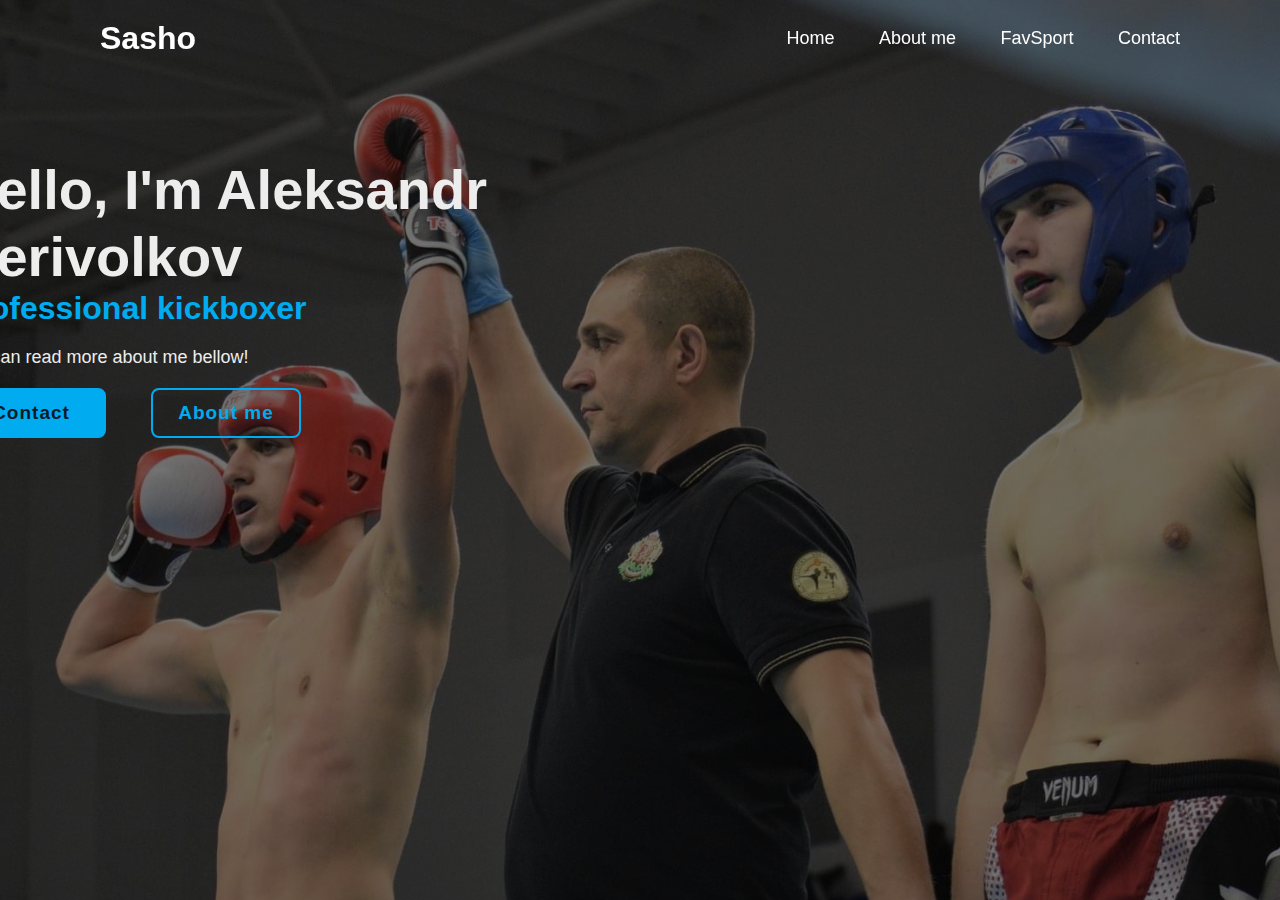
<file: docs/index.html>
<html lang="en">
<head>
<link rel="icon" href=
"https://cdn-icons-png.flaticon.com/512/7438/7438654.png">
    <meta charset="UTF-8">
    <meta name="viewport" content="width=device-width,   initial-scale=1.0">
    <title>Sports Site</title>
	<link rel="stylesheet" href="style.css">
    <link rel="stylesheet" href="index_style.css">
</head>
<body>

<header class="header">
    <a href="#" class="logo">Sasho</a>

    <nav class="navbar">
        <a href="index.html">Home</a>
        <a href="aboutme.html">About me</a>
        <a href="favsport.html">FavSport</a>
        <a href="contact.html">Contact</a>
    </nav>
</header>

<div class="img"></div>

<section class="home">
    <div class="home-content">
        <h1>Hello, I'm Aleksandr Derivolkov</h1>
        <h3>Professional kickboxer</h3>
        <p>You can read more about me bellow!</p>
        <div class="btn-box">
            <a href="contact.html">Contact</a>
            <a href="aboutme.html">About me</a>
        </div>
    </div>
    
</section>
</body>
</html>
</file>
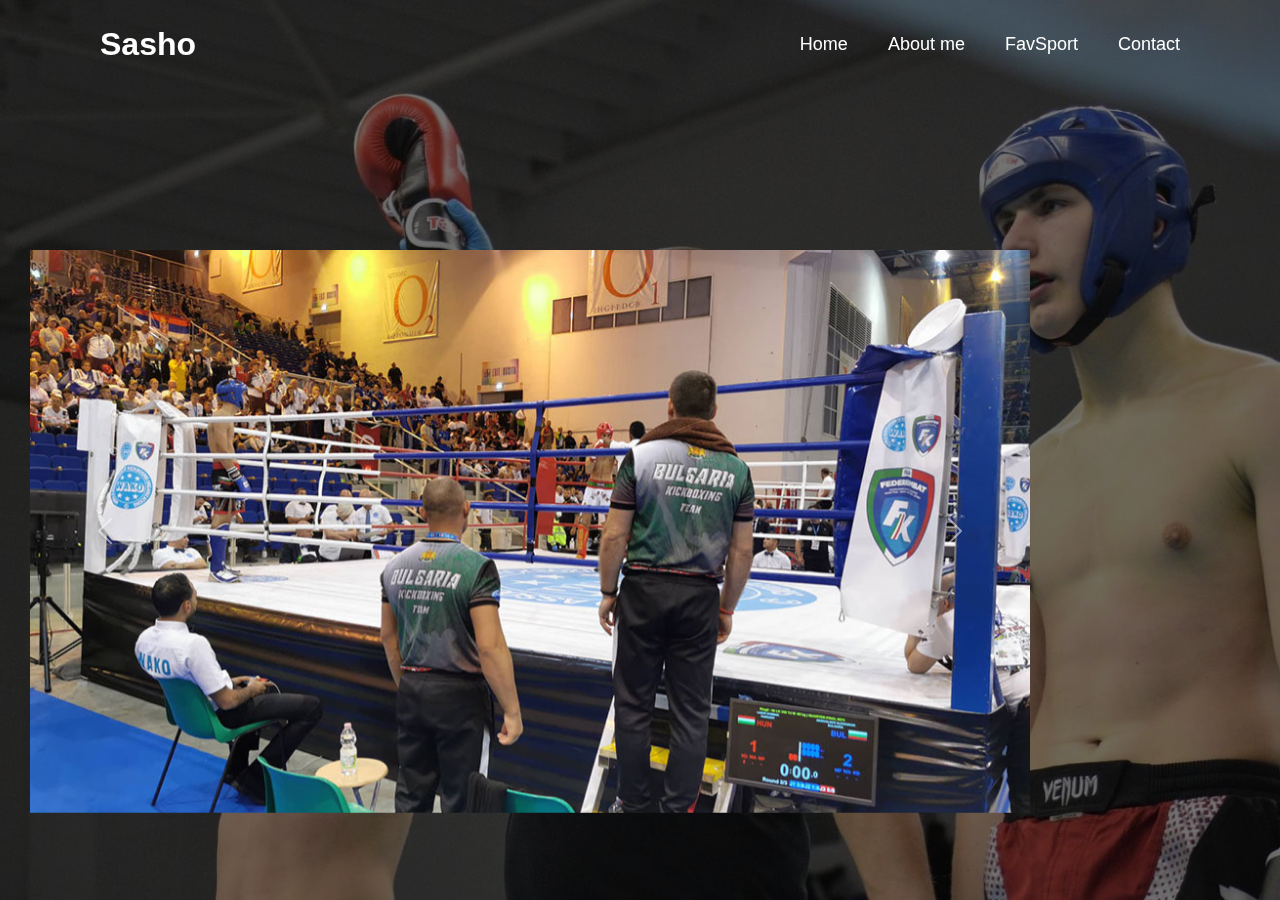
<file: docs/aboutme.html>
<html lang="en">

<head>
    <link rel="icon" href="https://cdn-icons-png.flaticon.com/512/7438/7438654.png">
    <meta charset="UTF-8">
    <meta name="viewport" content="width=device-width, initial-scale=1">
    <link rel="stylesheet" href="https://cdn.jsdelivr.net/npm/bootstrap@5.3.3/dist/css/bootstrap.min.css">
    <title>Sports Site</title>
    <link rel="stylesheet" href="style.css">
    <link rel="stylesheet" href="aboutme_style.css">
</head>

<body>

    <header class="header">
        <a href="#" class="logo">Sasho</a>

        <nav class="navbar">
            <a href="index.html">Home</a>
            <a href="aboutme.html">About me</a>
            <a href="favsport.html">FavSport</a>
            <a href="contact.html">Contact</a>
        </nav>
    </header>

    <div class="img"></div>

    <div class="ytvideo1">
        <iframe width="560" height="315"
            src="https://www.youtube.com/embed/B-MRD5dxJzs?si=hHkvsOMzVduZsdI_&amp;start=12583"
            title="YouTube video player" frameborder="0"
            allow="accelerometer; autoplay; clipboard-write; encrypted-media; gyroscope; picture-in-picture; web-share"
            referrerpolicy="strict-origin-when-cross-origin" allowfullscreen></iframe>
    </div>

    <div class="ytvideo2">
        <iframe width="560" height="315"
            src="https://www.youtube.com/embed/FAV6jMb2oR0?si=4Jtl48BvszMmSotn&amp;start=15425"
            title="YouTube video player" frameborder="0"
            allow="accelerometer; autoplay; clipboard-write; encrypted-media; gyroscope; picture-in-picture; web-share"
            referrerpolicy="strict-origin-when-cross-origin" allowfullscreen></iframe>
    </div>

    <div id="carouselExampleAutoplaying" class="carousel slide" data-bs-ride="carousel">
        <div class="carousel-inner">
            <div class="carousel-item active">
                <img src="image (3).jpg" class="d-block w-100" alt="...">
            </div>
            <div class="carousel-item">
                <img src="image (2).jpg" class="d-block w-100" alt="...">
            </div>
            <div class="carousel-item">
                <img src="image (5).jpg" class="d-block w-100" alt="...">
            </div>
        </div>
        <button class="carousel-control-prev" type="button" data-bs-target="#carouselExampleAutoplaying"
            data-bs-slide="prev">
            <span class="carousel-control-prev-icon" aria-hidden="true"></span>
            <span class="visually-hidden">Previous</span>
        </button>
        <button class="carousel-control-next" type="button" data-bs-target="#carouselExampleAutoplaying"
            data-bs-slide="next">
            <span class="carousel-control-next-icon" aria-hidden="true"></span>
            <span class="visually-hidden">Next</span>
        </button>
    </div>

    <script src="https://cdn.jsdelivr.net/npm/bootstrap@5.3.3/dist/js/bootstrap.bundle.min.js"
        integrity="sha384-YvpcrYf0tY3lHB60NNkmXc5s9fDVZLESaAA55NDzOxhy9GkcIdslK1eN7N6jIeHz"
        crossorigin="anonymous"></script>
</body>

</html>
</file>
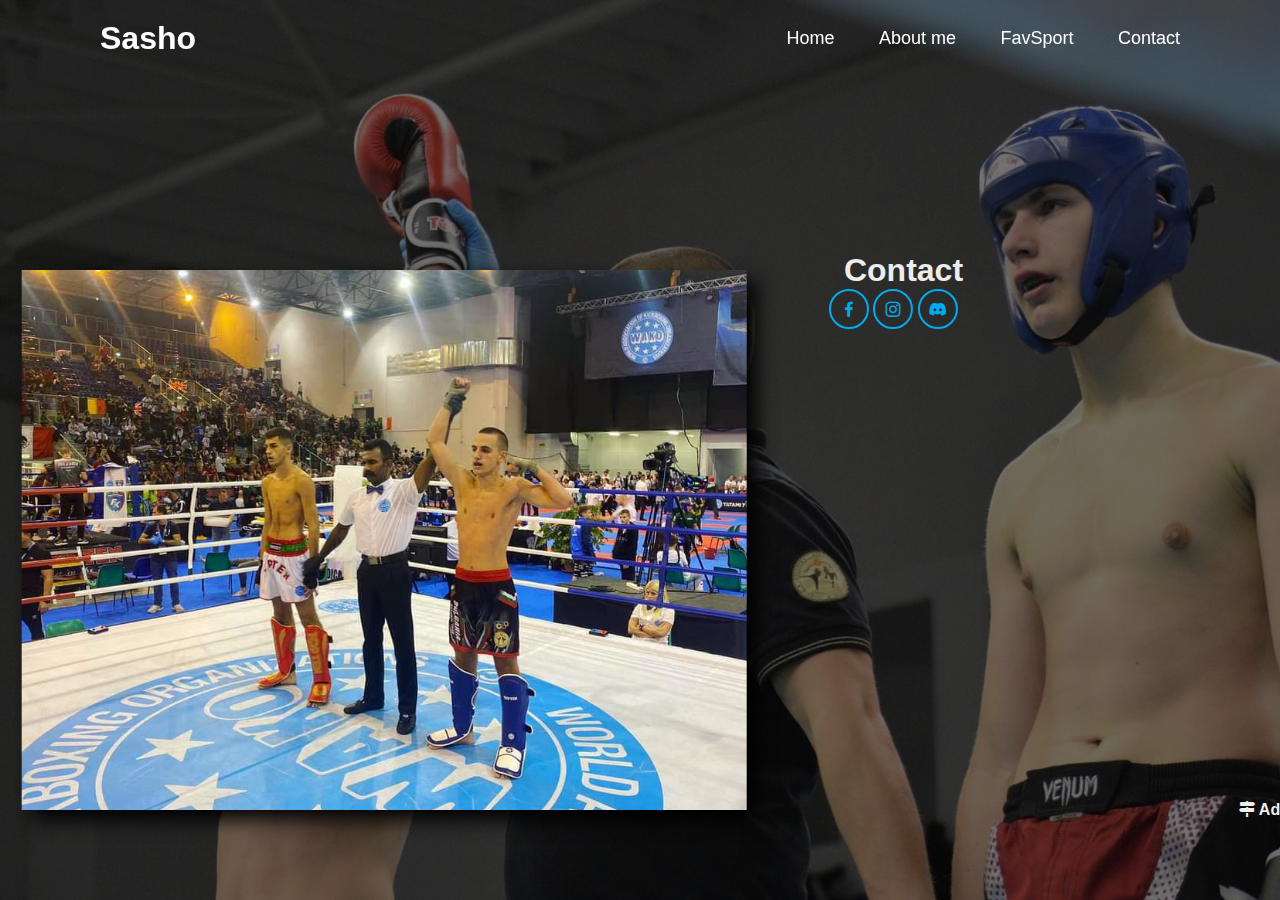
<file: docs/contact.html>
<html lang="en">

<head>
    <link rel="icon" href="https://cdn-icons-png.flaticon.com/512/7438/7438654.png">
    <meta charset="UTF-8">
    <meta name="viewport" content="width=device-width,   initial-scale=1.0">
    <link rel="stylesheet" href="https://cdnjs.cloudflare.com/ajax/libs/font-awesome/5.15.4/css/all.min.css"
        integrity="sha512-1ycn6IcaQQ40/MKBW2W4Rhis/DbILU74C1vSrLJxCq57o941Ym01SwNsOMqvEBFlcgUa6xLiPY/NS5R+E6ztJQ=="
        crossorigin="anonymous" referrerpolicy="no-referrer" />
    <title>Sports Site</title>
    <link rel="stylesheet" href="style.css">
    <link rel="stylesheet" href="contact_style.css">
    <link href='https://unpkg.com/boxicons@2.1.4/css/boxicons.min.css' rel='stylesheet'>
</head>

<body>

    <header class="header">
        <a href="#" class="logo">Sasho</a>

        <nav class="navbar">
            <a href="index.html">Home</a>
            <a href="aboutme.html">About me</a>
            <a href="favsport.html">FavSport</a>
            <a href="contact.html">Contact</a>
        </nav>
    </header>

    <div class="img"></div>
    <div class="map">
        <p><iframe
                src="https://www.google.com/maps/embed?pb=!1m14!1m12!1m3!1d592.6031443348279!2d27.19270706875302!3d43.34540199300373!2m3!1f0!2f0!3f0!3m2!1i1024!2i768!4f13.1!5e0!3m2!1sbg!2sbg!4v1720599478670!5m2!1sbg!2sbg"
                width="600" height="450" style="border:0;" allowfullscreen="" loading="lazy"
                referrerpolicy="no-referrer-when-downgrade"></iframe></p>
    </div>
    <ul>
        <li>
            <p><span class="important"><i class="fas fa-map-signs"></i> Address:</span> пл.Раковски номер 4</p>
        </li>
    </ul>
    <img class="img-sport" src="image (1).jpg">
    <section class="favsp">
        <div class="favsp-content">
            <h1>Contact</h1>
            <div class="home-sci">
                <a href="https://www.facebook.com/profile.php?id=61552734464366"><i class='bx bxl-facebook'></i></a>
                <a href="https://www.instagram.com/_sashko.d/"><i class='bx bxl-instagram'></i></i></a>
                <a href="https://discord.com/users/683696583698939916"><i class='bx bxl-discord-alt'></i></i></a>
            </div>
    </section>
</body>


</html>
</file>
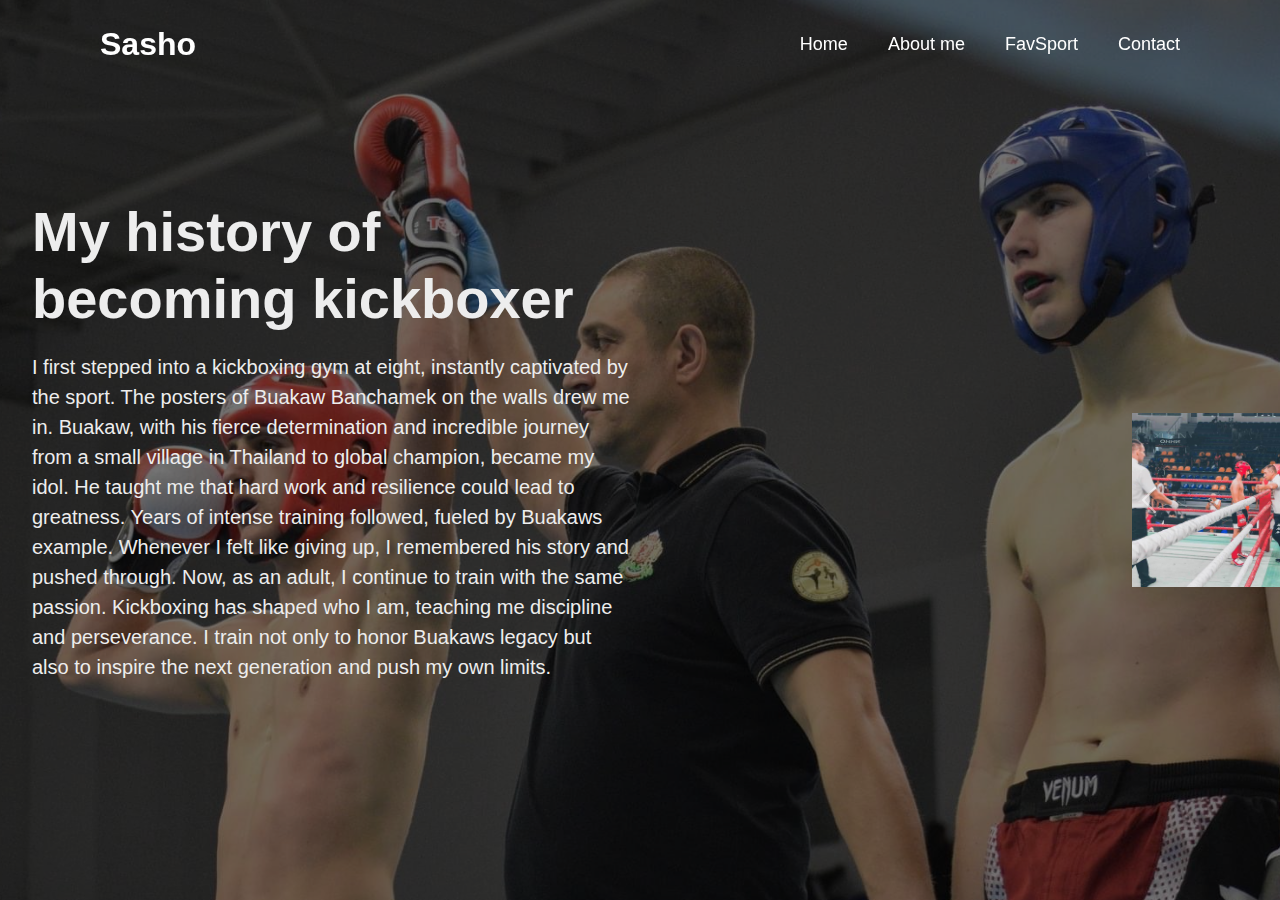
<file: docs/favsport.html>
<html lang="en">

<head>
  <link rel="icon" href="https://cdn-icons-png.flaticon.com/512/7438/7438654.png">
  <meta charset="UTF-8">
  <meta name="viewport" content="width=device-width, initial-scale=1">
  <link rel="stylesheet" href="https://cdn.jsdelivr.net/npm/bootstrap@5.3.3/dist/css/bootstrap.min.css">
  <title>Sports Site</title>
  <link rel="stylesheet" href="style.css">
  <link rel="stylesheet" href="favsport_style.css">
</head>

<body>

  <header class="header">
    <a href="#" class="logo">Sasho</a>

    <nav class="navbar">
      <a href="index.html">Home</a>
      <a href="aboutme.html">About me</a>
      <a href="favsport.html">FavSport</a>
      <a href="contact.html">Contact</a>
    </nav>
  </header>

  <div class="img"></div>

  <section class="home">  
    <div class="home-content">
      <h1>My history of becoming kickboxer</h1>
      <p>I first stepped into a kickboxing gym at eight, instantly captivated by the sport. The posters of Buakaw
        Banchamek on the walls drew me in. Buakaw, with his fierce determination and incredible journey from a small
        village in Thailand to global champion, became my idol. He taught me that hard work and resilience could lead to
        greatness.

        Years of intense training followed, fueled by Buakaws example. Whenever I felt like giving up, I remembered his
        story and pushed through. Now, as an adult, I continue to train with the same passion. Kickboxing has shaped who
        I am, teaching me discipline and perseverance. I train not only to honor Buakaws legacy but also to inspire the
        next generation and push my own limits.</p>

    </div>

    <div id="carouselExampleAutoplaying" class="carousel slide" data-bs-ride="carousel">
      <div class="carousel-inner">
          <div class="carousel-item active">
              <img src="IMG_5891.jpg" class="d-block w-100" alt="...">
          </div>
          <div class="carousel-item">
              <img src="IMG_5892.jpg" class="d-block w-100" alt="...">
          </div>
          <div class="carousel-item">
              <img src="image (7).jpg" class="d-block w-100" alt="...">
          </div>
      </div>
      <button class="carousel-control-prev" type="button" data-bs-target="#carouselExampleAutoplaying"
          data-bs-slide="prev">
          <span class="carousel-control-prev-icon" aria-hidden="true"></span>
          <span class="visually-hidden">Previous</span>
      </button>
      <button class="carousel-control-next" type="button" data-bs-target="#carouselExampleAutoplaying"
          data-bs-slide="next">
          <span class="carousel-control-next-icon" aria-hidden="true"></span>
          <span class="visually-hidden">Next</span>
      </button>
  </div>

   
    <script src="https://cdn.jsdelivr.net/npm/bootstrap@5.3.3/dist/js/bootstrap.bundle.min.js"
      integrity="sha384-YvpcrYf0tY3lHB60NNkmXc5s9fDVZLESaAA55NDzOxhy9GkcIdslK1eN7N6jIeHz"
      crossorigin="anonymous"></script>
</body>

</html>
</file>
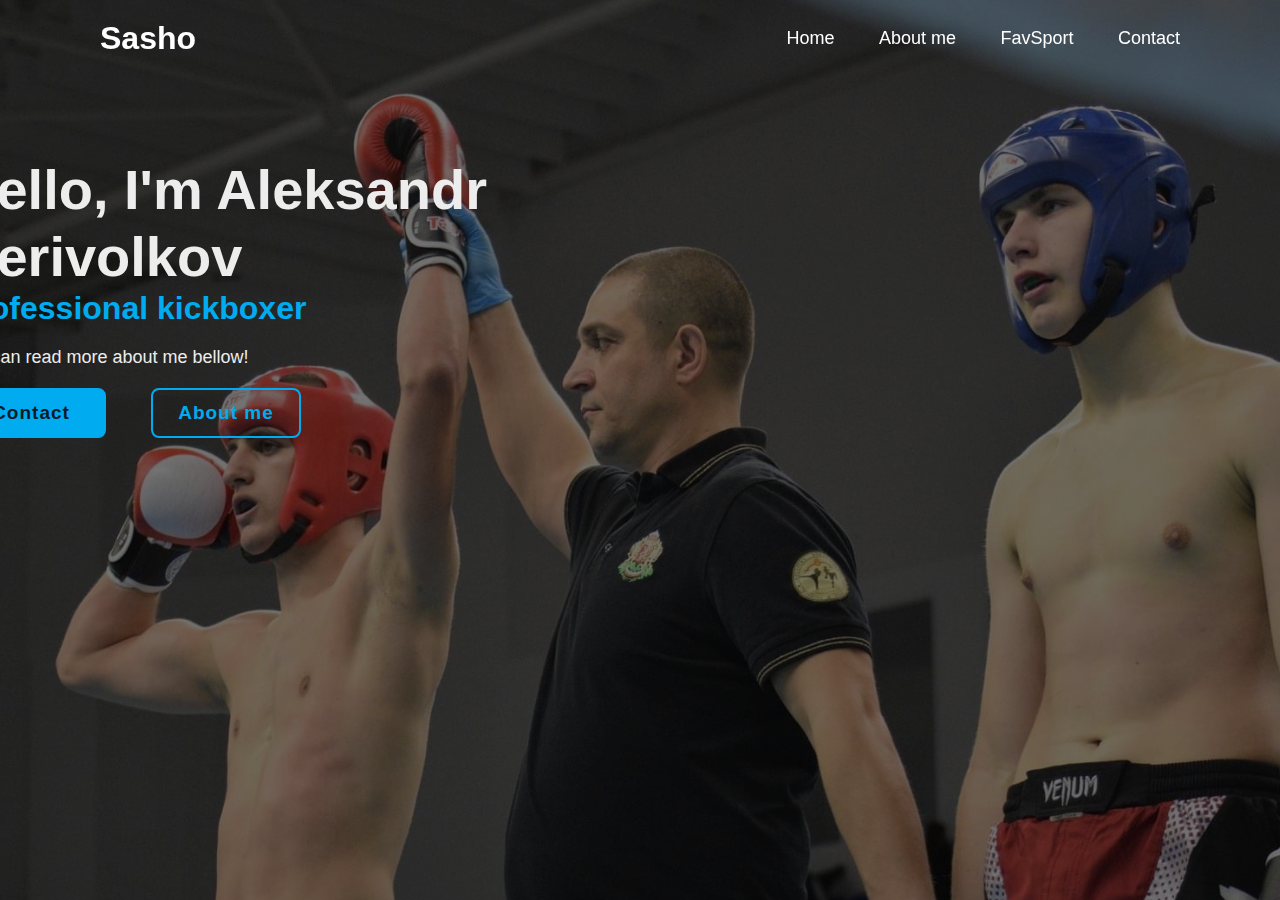
<file: docs/main.html>
<html lang="en">
<head>
<link rel="icon" href=
"https://cdn-icons-png.flaticon.com/512/7438/7438654.png">
    <meta charset="UTF-8">
    <meta name="viewport" content="width=device-width,   initial-scale=1.0">
    <title>Sports Site</title>
	<link rel="stylesheet" href="style.css">
    <link rel="stylesheet" href="main_style.css">
</head>
<body>

<header class="header">
    <a href="#" class="logo">Sasho</a>

    <nav class="navbar">
        <a href="main.html">Home</a>
        <a href="aboutme.html">About me</a>
        <a href="favsport.html">FavSport</a>
        <a href="contact.html">Contact</a>
    </nav>
</header>

<div class="img"></div>

<section class="home">
    <div class="home-content">
        <h1>Hello, I'm Aleksandr Derivolkov</h1>
        <h3>Professional kickboxer</h3>
        <p>You can read more about me bellow!</p>
        <div class="btn-box">
            <a href="contact.html">Contact</a>
            <a href="aboutme.html">About me</a>
        </div>
    </div>
    
</section>
</body>
</html>
</file>
<file: docs/style.css>
*{
    margin: 0;
    padding: 0;
    box-sizing: border-box;
    font-family: "Poppins", sans-serif;
}
body {
    background: #081b29;
    color: #ededed;
    min-height: 100vh;
    background-size: cover;
    background-position: center;
    
}
.header {
    position: fixed;
    top: 0;
    left: 0;
    width: 100%;
    padding: 20px 100px;
    background: transparent;
    display: flex;
    justify-content: space-between;
    align-items: center;
    z-index: 100;
}

.logo{
    font-size: 32px;
    color: #fff;
    text-decoration: none;
    font-weight: 700;
}

.navbar a {
    position: relative;
    font-size: 18px;
    color: #fff;
    font-weight: 500;
    text-decoration: none;
    margin-left: 40px;

}

.navbar a::before {
    content: '';
    position: absolute;
    top: 100%;
    left: 0;
    width: 0;
    height: 2px;
    background: #fff;
    transition: .3s;
}

.navbar a:hover::before{
    width: 100%;
}

.img{
    min-height: 100vh;
    display: flex;
    justify-content: center;
    align-items: center;
    position: relative;
}
.img::before{
    content:'';
    background-image: url('img.png');
    background-repeat: no-repeat;
    background-size: cover;
    background-position: center;
    position: absolute;
    top:0;
    left:0;
    bottom:0;
    right:0;
}
.img::after{
    content: '';
    position: absolute;
    width: 100%;
    height: 100%;
    background-color: rgba(0,0,0,0.55);
}

.content {
    display: flex;
    align-items: center;
    margin-bottom: 60px;
    justify-content: space-between;
}

.text {
    height: 100vh;
    display: flex;
    align-items: center;
    position: absolute;
    top: 50%;
    left: 70%;
    transform: translate(-50%, -50%);
}

.img1 {
    z-index: 1;
}

.img2 {
    position: absolute; 
    z-index: 2;
    top: 52.5%;
}
</file>
<file: docs/index_style.css>
.home{
    height: 100vh;
    display: flex;
    align-items: center;
    position: absolute;
    top: 33%;
    left: 20%;
    transform: translate(-50%, -50%);
}

.home-content{
    max-width: 600px;
}

.home-content h1{
    font-size: 56px;
    font-weight: 700;
    line-height: 1.2;
}

.home-content h3{
    font-size: 32px;
    font-weight: 700;
    color: #00abf0;
}

.home-content p{
    font-size: 18px;
    margin: 20px 0 20px;
}

.home-content .btn-box{
    display: flex;
    justify-content: space-between;
    width: 345px;
    height: 50px;
}
.btn-box a{
    position: relative;
    display: inline-flex;
    justify-content: center;
    align-items: center;
    width: 150px;
    height: 100%;
    background: #00abf0;
    border: 2px solid #00abf0;
    border-radius: 8px;
    font-size: 19px;
    color: #081b29;
    text-decoration: none;
    font-weight: 600;
    letter-spacing: 1px;
    z-index: 1;
    overflow: hidden;
    transition: .5s;
}
.btn-box a:hover{
    color: #00abf0;
}
.btn-box a:nth-child(2){
    background: transparent;
    color: #00abf0;
}
.btn-box a:nth-child(2):hover{
    color: #081b29;
}
.btn-box a:nth-child(2)::before{
    background: #00abf0;
}
.btn-box a::before{
    content: '';
    position: absolute;
    top: 0;
    left: 0;
    width: 0;
    height: 100%;
    background: #081b29;
    z-index: -1;
    transition: .5s;
}
.btn-box a:hover::before{
    width: 100%;
}
</file>
<file: docs/aboutme_style.css>
.about-me{
    height: 100vh;
    display: flex;
    align-items: center;
    position: absolute;
    top: 50%;
    left: 70%;
    transform: translate(-50%, -50%);
}

.about-me-content{
    max-width: 600px;
    justify-content: space-between;
}

.about-me-content h1{
    font-size: 56px;
    font-weight: 700;
    line-height: 1.2;
}

.about-me-content p{
    font-size: 20px;
    margin: 20px 0 20px;
}

.about-me-content h3{
    font-size: 32px;
    font-weight: 700;
    color: #00abf0;
}

.img-abme {
    max-width: 80%;
    max-height: 60%;
    position: absolute;
    text-align: center;
    top: 45%;
    left: 50%;
    transform: translate(-110%, -40%);
}
#carouselExampleAutoplaying{
    max-width: 1000px;
    max-height: auto;
    top: 250;
    left: 30;
    position: absolute;
}
.ytvideo1{
    max-width: 1000px;
    max-height: auto;
    top: 250;
    left: 1150;
    position: absolute;
}
.ytvideo2{
    max-width: 1000px;
    max-height: auto;
    top: 570;
    left: 1150;
    position: absolute;
}
</file>
<file: docs/contact_style.css>
.img-sport {
    filter: drop-shadow(10px 10px 10px black);
    max-width: 80%;
    max-height: 60%;
    position: absolute;
    text-align: center;
    top: 60%;
    left: 30%;
    transform: translate(-50%, -50%);
}
.favsport {
    display: flex;
}
.favsp {
    height: 100vh;
    display: flex;
    align-items: center;
    position: absolute;
    top: 30%;
    left: 70%;
    transform: translate(-50%, -50%);
}
.home-sci{
    position: absolute;
    width: 170px;
}
.home-sci a{
    position: relative;
    display: inline-flex;
    justify-content: center;
    align-items: center;
    width: 40px;
    height: 40px;
    background: transparent;
    border: 2px solid #00abf0;
    border-radius: 50%;
    font-size: 20px;
    color: #00abf0;
    text-decoration: none;
    z-index: 1;
    overflow: hidden;
    transition: .5s;
}
.home-sci a:hover{
    color: #081b29;
}
.home-sci a::before{
    content: '';
    position: absolute;
    top: 0;
    left: 0;
    width: 0;
    height: 100%;
    background: #00abf0;
    z-index: -1;
    transition: .5s;
}

.home-sci a:hover::before{
    width: 100%;
}
h1{
    padding-left: 15px;
}
.map{
    transform: translate(180%, -130%);
    position: absolute;
}
ul{
    list-style: none;
    transform: translate(500%, -550%);
    position: absolute;
}
span.important{
    font-weight: 600;
}
</file>
<file: docs/favsport_style.css>
.home{
    height: 100vh;
    display: flex;
    align-items: center;
    position: absolute;
    top: 50%;
    left: 35%;
    transform: translate(-50%, -50%);
}

.home-content{
    max-width: 600px;
}

.home-content h1{
    font-size: 56px;
    font-weight: 700;
    line-height: 1.2;
}

.home-content h3{
    font-size: 32px;
    font-weight: 700;
    color: #00abf0;
}

.home-content p{
    font-size: 20px;
    margin: 20px 0 20px;
}

.img-abme {
    max-width: 80%;
    max-height: 60%;
    position: absolute;
    text-align: center;
    top: 45%;
    left: 50%;
    transform: translate(-110%, -40%);
}
#carouselExampleAutoplaying{
    max-width: 1000px;
    max-height: auto;
    top: 50;
    left: 500;
    position: relative;
}
</file>
<file: docs/main_style.css>
.home{
    height: 100vh;
    display: flex;
    align-items: center;
    position: absolute;
    top: 33%;
    left: 20%;
    transform: translate(-50%, -50%);
}

.home-content{
    max-width: 600px;
}

.home-content h1{
    font-size: 56px;
    font-weight: 700;
    line-height: 1.2;
}

.home-content h3{
    font-size: 32px;
    font-weight: 700;
    color: #00abf0;
}

.home-content p{
    font-size: 18px;
    margin: 20px 0 20px;
}

.home-content .btn-box{
    display: flex;
    justify-content: space-between;
    width: 345px;
    height: 50px;
}
.btn-box a{
    position: relative;
    display: inline-flex;
    justify-content: center;
    align-items: center;
    width: 150px;
    height: 100%;
    background: #00abf0;
    border: 2px solid #00abf0;
    border-radius: 8px;
    font-size: 19px;
    color: #081b29;
    text-decoration: none;
    font-weight: 600;
    letter-spacing: 1px;
    z-index: 1;
    overflow: hidden;
    transition: .5s;
}
.btn-box a:hover{
    color: #00abf0;
}
.btn-box a:nth-child(2){
    background: transparent;
    color: #00abf0;
}
.btn-box a:nth-child(2):hover{
    color: #081b29;
}
.btn-box a:nth-child(2)::before{
    background: #00abf0;
}
.btn-box a::before{
    content: '';
    position: absolute;
    top: 0;
    left: 0;
    width: 0;
    height: 100%;
    background: #081b29;
    z-index: -1;
    transition: .5s;
}
.btn-box a:hover::before{
    width: 100%;
}
</file>
